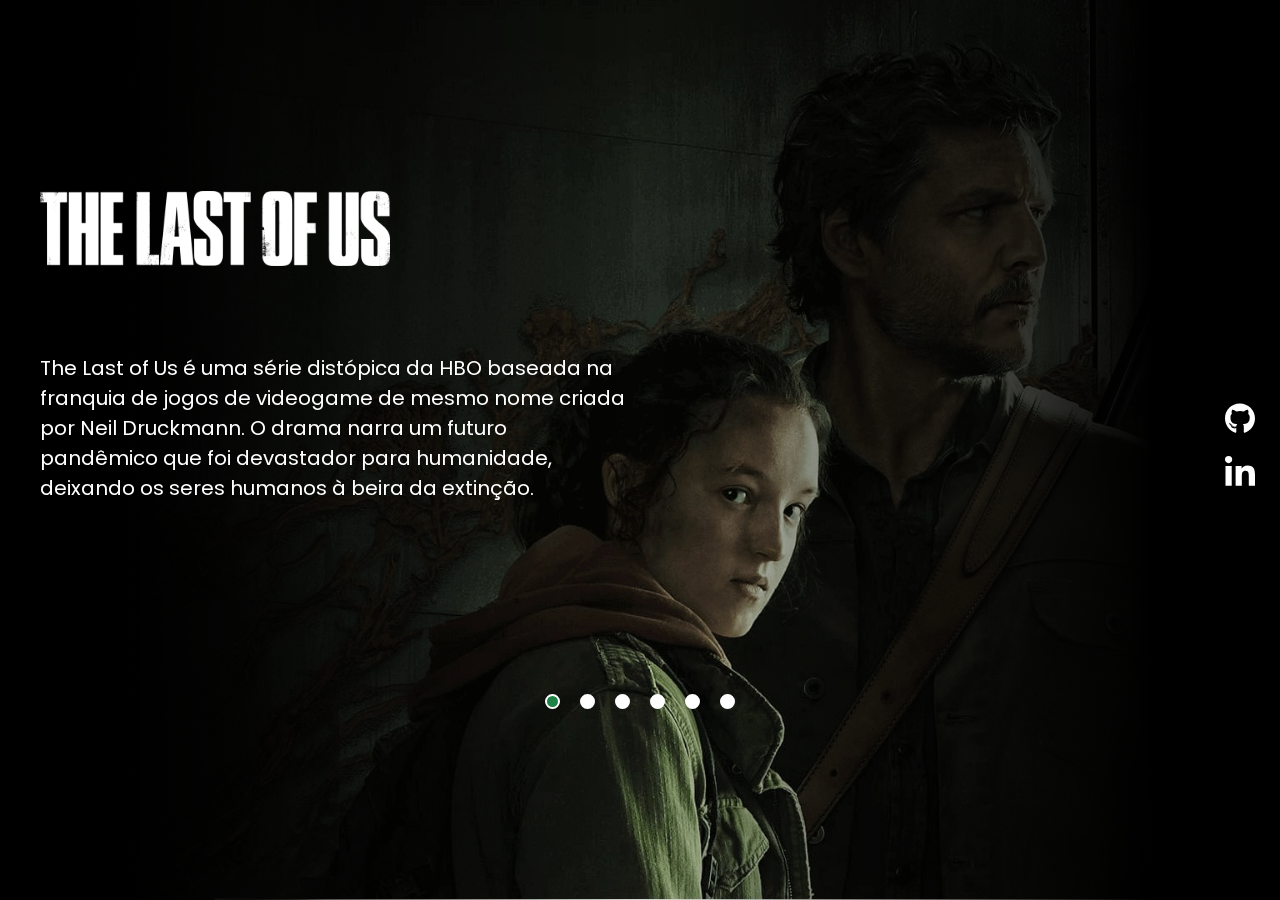
<file: index.html>
<!DOCTYPE html>
<html lang="pt-br">
<head>
    <meta charset="UTF-8">
    <meta http-equiv="X-UA-Compatible" content="IE=edge">
    <meta name="viewport" content="width=device-width, initial-scale=1.0">
    <link rel="shortcut icon" href="./src/img/tlou-logo.png" type="image/x-icon">
    <title>The Last of US - Série</title>
    
    <link rel="preconnect" href="https://fonts.googleapis.com">
    <link rel="preconnect" href="https://fonts.gstatic.com" crossorigin>
    <link href="https://fonts.googleapis.com/css2?family=Poppins:wght@300;400;500&display=swap" rel="stylesheet"> 

    <link rel="stylesheet" href="./src/css/reset.css">
    <link rel="stylesheet" href="./src/css/estilos.css">
    <link rel="stylesheet" href="./src/css/responsivo.css">
</head>
<body>
    <main>
        <div class="carrossel">
            <img src="./src/img/tlou-1.jpg" alt="Ellie e Joel abraçados" class="imagem ativa">

            <img src="./src/img/tlou-2.jpg" alt="Personagens The Last of Us" class="imagem">

            <img src="./src/img/tlou-3.jpg" alt="Joel olhando pela janela" class="imagem">

            <img src="./src/img/tlou-4.jpg" alt="Ellie e Tess se olhando" class="imagem">

            <img src="./src/img/tlou-5.jpg" alt="Ellie e Joel caminhando em uma cidade destruída" class="imagem">
            
            <img src="./src/img/tlou-6.jpg" alt="Joel segurando uma lanterna ligada na mão direita" class="imagem">
        </div>

        <div class="conteudo">
            <div class="informacoes">
                <img src="./src/img/logo.png" alt="logo The Last of Us" class="logo">

                <p class="descricao">
                    The Last of Us é uma série distópica da HBO baseada na franquia de jogos de videogame de mesmo nome criada por Neil Druckmann. O drama narra um futuro pandêmico que foi devastador para humanidade, deixando os seres humanos à beira da extinção.
                </p>
            </div>

            <div class="botoes-carrossel">
                <button class="botao selecionado"></button>
                <button class="botao"></button>
                <button class="botao"></button>
                <button class="botao"></button>
                <button class="botao"></button>
                <button class="botao"></button>
            </div>
        </div>

        <aside class="menu-lateral">
            <ul>
                <li>
                    <a href="https://github.com/Thurcavalcante" target="_blank">
                        <img src="./src/img/github.svg" alt="Ícone GitHub" class="icone">
                    </a>
                </li>
                <li>
                    <a href="https://linkedin.com/in/thur-cavalcante" target="_blank">
                        <img src="./src/img/linkedin-in.svg" alt="Ícone LinkedIn" class="icone">
                    </a>
                </li>
            </ul>
        </aside>
    </main>

    <script src="./src/js/index.js"></script>
</body>
</html>
</file>
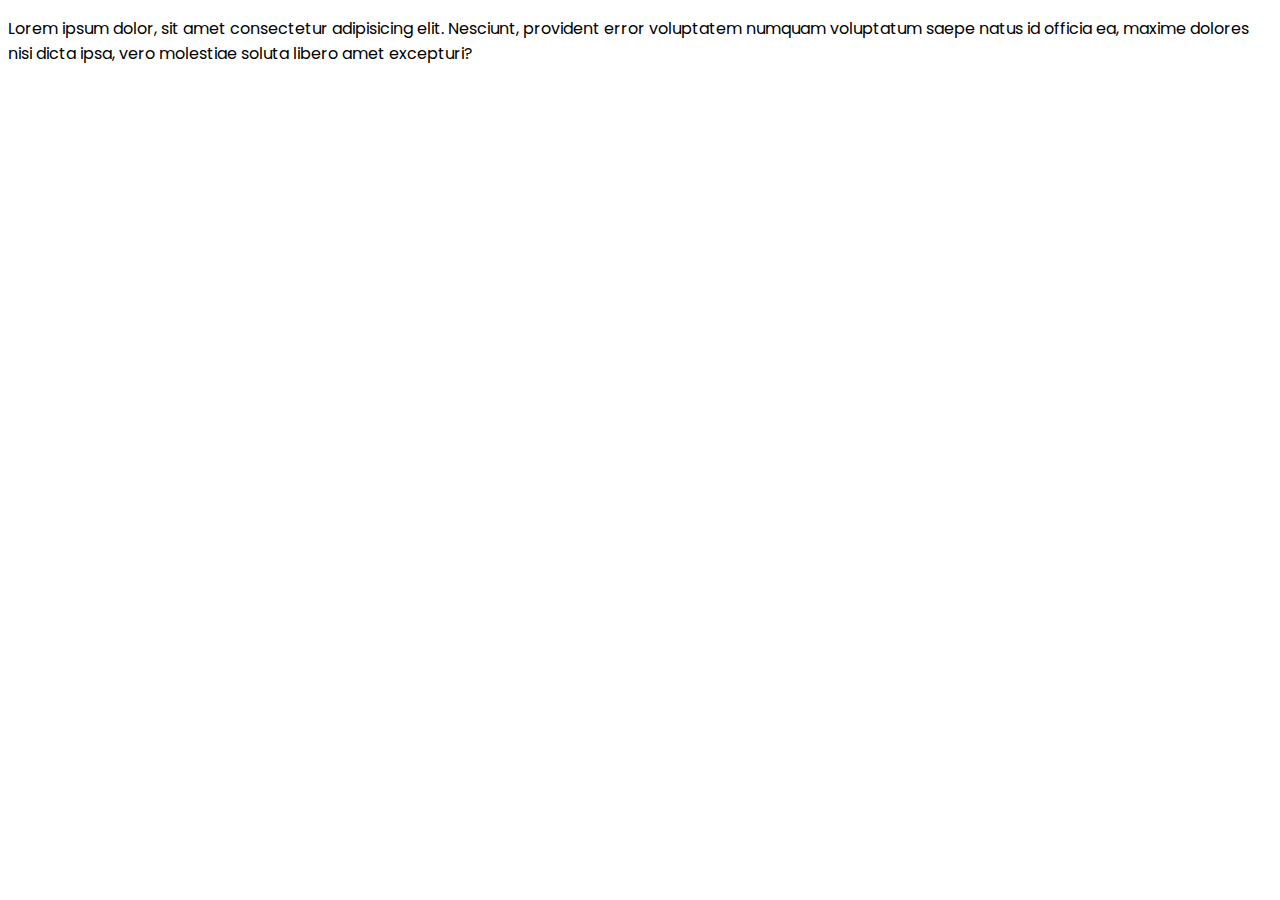
<file: src/index.html>
<!DOCTYPE html>
<html lang="en">
<head>
    <meta charset="UTF-8">
    <meta http-equiv="X-UA-Compatible" content="IE=edge">
    <meta name="viewport" content="width=device-width, initial-scale=1.0">
    <title>The Last of US - Série</title>
    <link rel="preconnect" href="https://fonts.googleapis.com">
    <link rel="preconnect" href="https://fonts.gstatic.com" crossorigin>
    <link href="https://fonts.googleapis.com/css2?family=Poppins:wght@300;400;500&display=swap" rel="stylesheet"> <!-- Light 300, Regular 400, Medium 500, -->
</head>
<body>
    <p style="font-family: 'Poppins', sans-serif;">Lorem ipsum dolor, sit amet consectetur adipisicing elit. Nesciunt, provident error voluptatem numquam voluptatum saepe natus id officia ea, maxime dolores nisi dicta ipsa, vero molestiae soluta libero amet excepturi?</p>
</body>
</html>
</file>
<file: src/css/estilos.css>
body {
	font-family: 'Poppins', sans-serif;
	max-width: 1280px;
	margin: 0 auto;
}

main:after {
	content: '';
	min-height: 100vh;
	width: 100vw;
	position: fixed;
	top: 0;
	left: 0;
	background: linear-gradient(90deg, rgba(0, 0, 0, 1) 10%, rgba(0, 0, 0, 0.05926120448179273) 50%, rgba(0, 0, 0, 1) 90%);
	z-index: -1;
}

.conteudo {
	display: flex;
	flex-direction: column;
	min-height: 100vh;
	justify-content: space-evenly;
}

.informacoes .logo {
	max-width: 350px;
	filter: invert(1);
	margin-bottom: 80px;
}

.informacoes .descricao {
	width: 49%;
	font-size: 20px;
	/* font-size: 24px; */
	color: #ffffff;
	line-height: 30px;
	text-align: justif;
}

.botoes-carrossel {
	display: flex;
	justify-content: center;
	gap: 20px;
}

.botoes-carrossel .botao {
	background-color: #ffffff;
	width: 15px;
	height: 15px;
	border-radius: 50%;
	border: 2px solid transparent;
	cursor: pointer;
	border-color: #ffffff;
}

.botoes-carrossel .botao.selecionado {
	background-color: #1d8346;
}

.menu-lateral {
	position: fixed;
	top: 0;
	right: 0;
	width: 80px;
	display: flex;
	justify-content: center;
	align-items: center;
	min-height: 100vh;
}

.menu-lateral ul {
	display: flex;
	flex-direction: column;
	gap: 15px;
}

.menu-lateral .icone {
	width: 30px;
	filter: invert(1);
	transition: 0.3s ease-in-out;
}

.menu-lateral .icone:hover {
	transform: scale(1.2);
}

.carrossel {
	position: fixed;
	top: 0;
	left: 0;
	width: 100%;
	z-index: -1;
}

.carrossel .imagem {
	width: 100%;
	height: 100vh;
	object-fit: cover;
	display: none;
	animation: mudarImagem 0.7s;
}

.carrossel .imagem.ativa {
	display: block;
}

@keyframes mudarImagem {
	from {
		opacity: 0.85;
	}
	to {
		opacity: 1;
	}
}
</file>
<file: src/css/responsivo.css>
@media (max-width: 1280px) {
    body{
        padding: 0 40px;
    }
}

@media (max-width: 768px) {
    .informacoes{
        display: flex;
        flex-direction: column;
        align-items: center;
    }

    .informacoes .descricao{
        widows: 60%;
        text-align: center;
    }
}

@media (max-width: 425px) {
    .informacoes .logo{
        max-width: 300px;
    }

    .informacoes .descricao{
        width: 100%;
    }

    .menu-lateral{
        position: static;
        min-height: auto;
        width: 100%;
        margin-top: 50px;
    }

    .menu-lateral ul{
        flex-direction: row;
    }

    .conteudo{
        min-height: 70vh;
        gap: 50px;
    }

    body{
        padding: 40px;
    }
}
</file>
